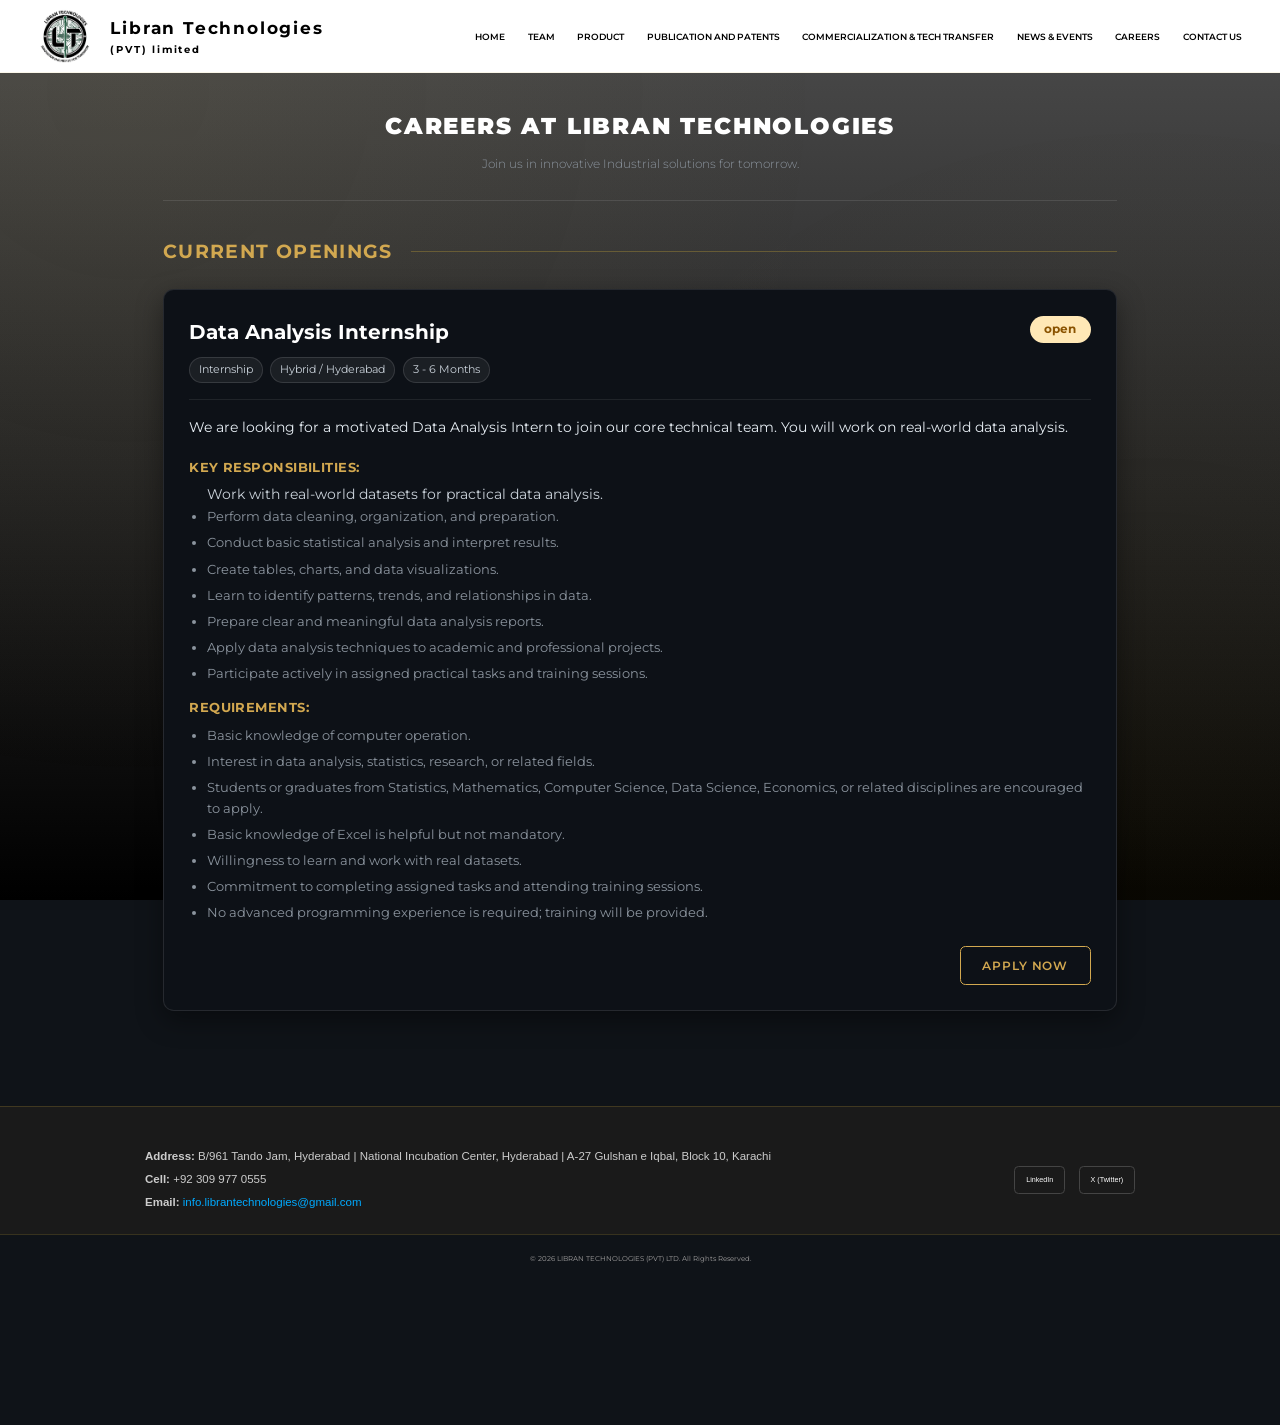
<file: careers.html>
<!DOCTYPE html>
<html lang="en">

<head>
    <meta charset="UTF-8">
    <meta name="viewport" content="width=device-width, initial-scale=1.0">
    <title>Careers - Libran Technologies</title>
    <!-- Google Fonts -->
    <link href="https://fonts.googleapis.com/css2?family=Montserrat:wght@300;400;600;700;900&display=swap"
        rel="stylesheet">
    <!-- Existing CSS Files -->
    <link rel="stylesheet" href="style.css">
    <link rel="stylesheet" href="footer.css">
    <link rel="stylesheet" href="navbar.css">
    <!-- Dedicated Careers CSS -->
    <link rel="stylesheet" href="careers.css">
    <link rel="icon" href="favicon/favicon.ico">
</head>

<body>

    <!-- NAVIGATION BAR -->
    <nav>
        <div class="logo">
            <img src="pics/Logo.png" width="60px" alt="Libran Technologies Logo">
            <span class="cam-name">Libran Technologies <div class="pvt">(PVT) limited</div></span>
        </div>

        <input type="checkbox" id="click">
        <label for="click" class="menu-btn">
            <span></span>
            <span></span>
            <span></span>
        </label>

        <ul class="nav-links">
            <li><a href="index.html">Home</a></li>
            <li><a href="team.html">Team</a></li>
            <li><a href="product.html">Product</a></li>
            <li><a href="patent.html">Publication and patents</a></li>
            <li><a href="commercialization.html">Commercialization & Tech Transfer</a></li>
            <li><a href="news.html">News & Events</a></li>
            <li><a href="careers.html" class="active">Careers</a></li>
            <li><a href="contact.html">Contact us</a></li>
        </ul>
    </nav>

    <!-- MAIN CAREERS SECTION -->
    <main class="careers-container">

        <!-- HERO SECTION -->
        <section class="careers-hero">
            <h1 class="hero-title">CAREERS AT LIBRAN TECHNOLOGIES</h1>
            <p class="hero-subtitle">Join us in innovative Industrial solutions for tomorrow.</p>
        </section>

        <!-- JOB OPENINGS LIST -->
        <section class="openings-section">
            <h2 class="section-title">CURRENT OPENINGS</h2>

            <!-- JOB CARD 1 -->
            <div class="job-card">
                <div class="job-header">
                    <div class="job-title-group">
                        <h3 class="job-role">Data Analysis Internship</h3>
                        <div class="job-tags">
                            <span class="tag tag-type">Internship</span>
                            <span class="tag tag-location">Hybrid / Hyderabad</span>
                            <span class="tag tag-duration">3 - 6 Months</span>
                        </div>
                    </div>
                    <span class="status-badge open">Open</span>
                </div>

                <div class="job-body">
                    <p class="job-description">
                        We are looking for a motivated Data Analysis Intern to join our core technical team. You
                        will work on real-world data analysis.
                    </p>

                    <div class="job-details">
                        <h4>Key Responsibilities:</h4>
                        <ul>
                            </li>Work with real-world datasets for practical data analysis.</li>
                            <li>Perform data cleaning, organization, and preparation.</li>
                            <li>Conduct basic statistical analysis and interpret results.</li>
                            <li>Create tables, charts, and data visualizations.</li>
                            <li>Learn to identify patterns, trends, and relationships in data.</li>
                            <li>Prepare clear and meaningful data analysis reports.</li>
                            <li>Apply data analysis techniques to academic and professional projects.</li>
                            <li>Participate actively in assigned practical tasks and training sessions.</li>
                        </ul>

                        <h4>Requirements:</h4>
                        <ul>
                            <li>Basic knowledge of computer operation.</li>
                            <li>Interest in data analysis, statistics, research, or related fields.</li>
                            <li>Students or graduates from Statistics, Mathematics, Computer Science, Data Science,
                                Economics, or related disciplines are encouraged to apply.</li>
                            <li>Basic knowledge of Excel is helpful but not mandatory.</li>
                            <li>Willingness to learn and work with real datasets.</li>
                            <li>Commitment to completing assigned tasks and attending training sessions.</li>
                            <li>No advanced programming experience is required; training will be provided.</li>
                        </ul>
                    </div>
                </div>

                <div class="job-footer">
                    <a href="https://docs.google.com/forms/d/e/1FAIpQLSc9vQYsT9wfdzB6zwmZWDgTaTsoHupl2urDYTnwTU30m1MZsA/viewform?usp=dialog"
                        target="_blank" class="apply-btn">Apply Now</a>
                </div>
            </div>
        </section>

    </main>

    <!-- FOOTER SECTION -->
    <footer class="site-footer">
        <div class="footer-container">

            <div class="footer-info">
                <p><strong>Address:</strong> B/961 Tando Jam, Hyderabad | National Incubation Center, Hyderabad | A-27
                    Gulshan e Iqbal, Block 10, Karachi</p>
                <p><strong>Cell:</strong> +92 309 977 0555</p>
                <p><strong>Email:</strong> <a
                        href="mailto:info.librantechnologies@gmail.com">info.librantechnologies@gmail.com</a></p>
            </div>

            <div class="footer-socials">
                <a href="https://www.linkedin.com/company/libran-technologies-pvt-ltd" target="_blank"
                    class="social-link">LinkedIn</a>
                <a href="#" class="social-link">X (Twitter)</a>

            </div>

        </div>
    </footer>

    <footer>
        <p>&copy; 2026 LIBRAN TECHNOLOGIES (PVT) LTD. All Rights Reserved.</p>
    </footer>

</body>

</html>
</file>
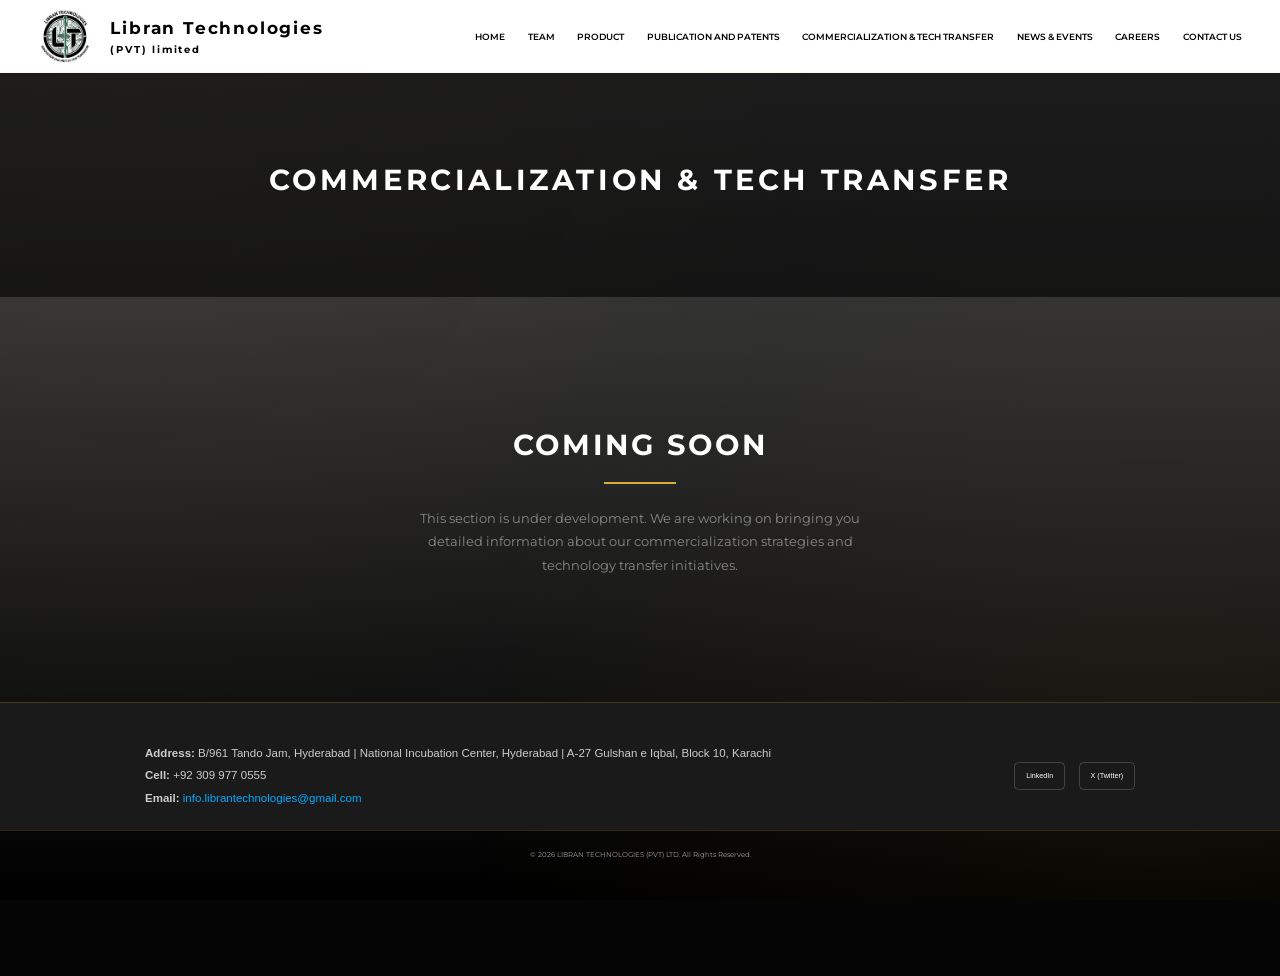
<file: commercialization.html>
<!DOCTYPE html>
<html lang="en">

<head>
    <meta charset="UTF-8">
    <meta name="viewport" content="width=device-width, initial-scale=1.0">
    <title>Commercialization & Tech Transfer — Libran Technologies</title>
    <link href="https://fonts.googleapis.com/css2?family=Montserrat:wght@300;600;900&display=swap" rel="stylesheet">
    <link rel="stylesheet" href="patent.css">
    <link rel="stylesheet" href="footer.css">
    <link rel="stylesheet" href="navbar.css">
    <link rel="icon" href="favicon/favicon.ico">
    <style>
        .coming-soon-container {
            display: flex;
            flex-direction: column;
            align-items: center;
            justify-content: center;
            min-height: 50vh;
            text-align: center;
            padding: 60px 20px;
        }
        .coming-soon-container h2 {
            font-size: 2rem;
            color: #ffffff;
            margin-bottom: 15px;
            letter-spacing: 3px;
            text-transform: uppercase;
        }
        .coming-soon-container .gold-line {
            width: 80px;
            height: 3px;
            background: #D4AF37;
            margin-bottom: 25px;
        }
        .coming-soon-container p {
            color: #888;
            font-size: 0.9rem;
            max-width: 500px;
            line-height: 1.8;
        }
    </style>
</head>

<body>
    <!-- nav bar responsive -->
    <nav>
        <div class="logo">
            <img src="pics/Logo.png" width="60px" alt="">
            <span class="cam-name">Libran Technologies <div class="pvt">(PVT) limited</div></span>
        </div>

        <input type="checkbox" id="click">
        <label for="click" class="menu-btn">
            <span></span>
            <span></span>
            <span></span>
        </label>

        <ul class="nav-links">
            <li><a href="index.html">Home</a></li>
            <li><a href="team.html">Team</a></li>
            <li><a href="product.html">Product</a></li>
            <li><a href="patent.html">Publication and patents</a></li>
            <li><a href="commercialization.html">Commercialization & Tech Transfer</a></li>
            <li><a href="news.html">News & Events</a></li>
            <li><a href="careers.html" class="active">Careers</a></li>
            <li><a href="contact.html">Contact us</a></li>
        </ul>
    </nav>

    <header class="hero-banner">
        <h1>Commercialization & Tech Transfer</h1>
    </header>

    <div class="coming-soon-container">
        <h2>Coming Soon</h2>
        <div class="gold-line"></div>
        <p>This section is under development. We are working on bringing you detailed information about our commercialization strategies and technology transfer initiatives.</p>
    </div>

    <footer class="site-footer">
        <div class="footer-container">
            <div class="footer-info">
                <p><strong>Address:</strong> B/961 Tando Jam, Hyderabad | National Incubation Center, Hyderabad | A-27 Gulshan e Iqbal, Block 10, Karachi</p>
                <p><strong>Cell:</strong> +92 309 977 0555</p>
                <p><strong>Email:</strong> <a href="">info.librantechnologies@gmail.com</a></p>
            </div>
            <div class="footer-socials">
                <a href="https://www.linkedin.com/company/libran-technologies-pvt-ltd" target="_blank" class="social-link">LinkedIn</a>
                <a href="#" class="social-link">X (Twitter)</a>

            </div>
        </div>
    </footer>
    <footer>
        <p>&copy; 2026 LIBRAN TECHNOLOGIES (PVT) LTD. All Rights Reserved.</p>
    </footer>

</body>
</html>
</file>
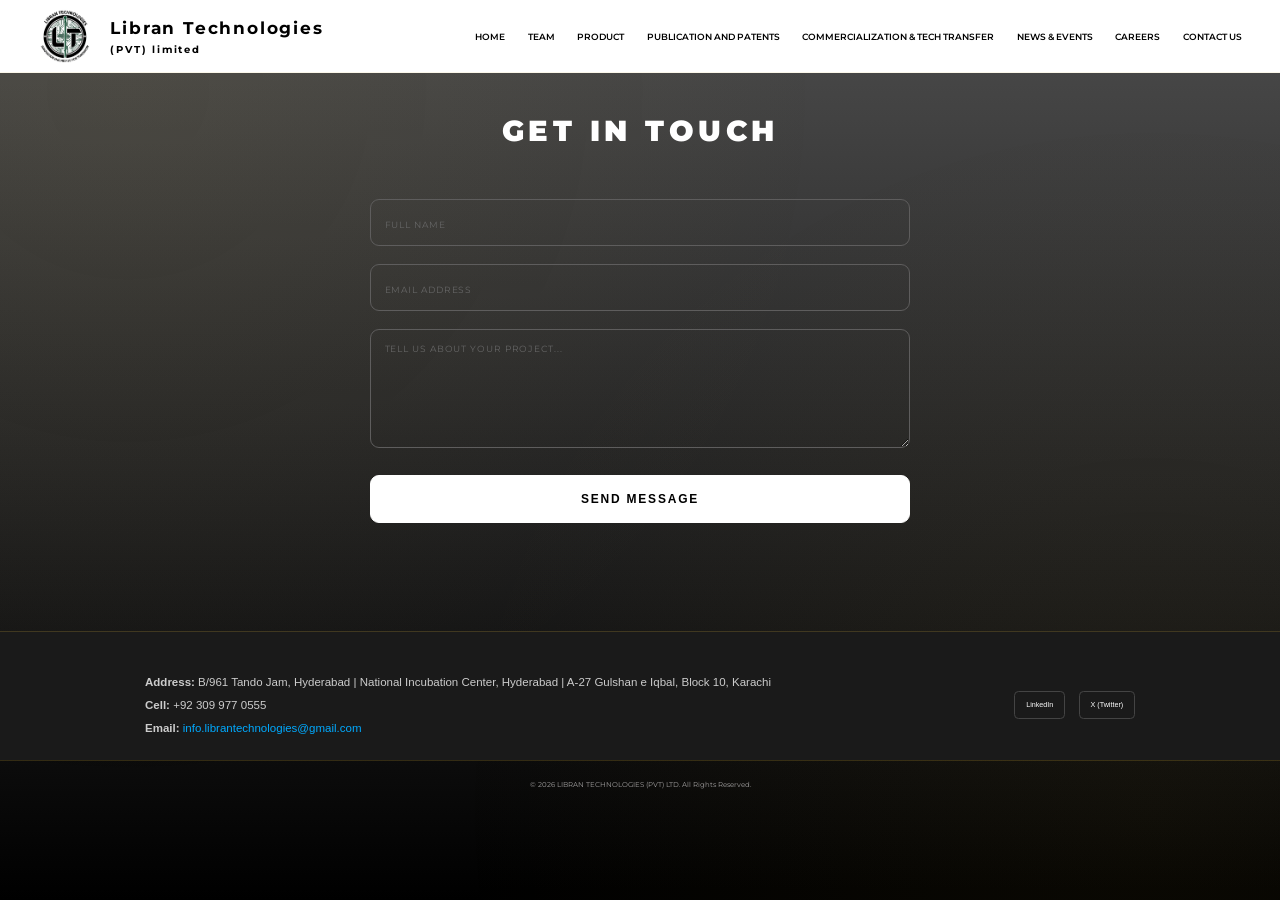
<file: contact.html>
<!DOCTYPE html>
<html lang="en">
<head>
    <meta charset="UTF-8">
    <meta name="viewport" content="width=device-width, initial-scale=1.0">
    <title>Contact Us</title>
    <link href="https://fonts.googleapis.com/css2?family=Montserrat:wght@300;600;900&display=swap" rel="stylesheet">
    <link rel="stylesheet" href="contact.css">
    <link rel="stylesheet" href="footer.css">
    <link rel="stylesheet" href="navbar.css">
    <link rel="icon" href="favicon/favicon.ico">

</head>
<body>
<!-- nav bar responsive -->

    <nav>
        <div class="logo">
            <img src="pics/Logo.png" width="60px" alt="">
            <span class="cam-name">Libran Technologies <div class="pvt">(PVT) limited</div></span>
        </div>

        <input type="checkbox" id="click">
        <label for="click" class="menu-btn">
            <span></span>
            <span></span>
            <span></span>
        </label>

        <ul class="nav-links">
            <li><a href="index.html">Home</a></li>
            <li><a href="team.html">Team</a></li>
            <li><a href="product.html">Product</a></li>
            <li><a href="patent.html">Publication and patents</a></li>
            <li><a href="commercialization.html">Commercialization & Tech Transfer</a></li>
            <li><a href="news.html">News & Events</a></li>
            <li><a href="careers.html" class="active">Careers</a></li>
            <li><a href="contact.html">Contact us</a></li>
        </ul>
    </nav>


    <section class="contact-section" style="display:none">
        <h1>Contact Us</h1>
        <p class="subtitle">Meet Our Team</p>

        <div class="team-container">

            <!-- Person 1 -->
            <div class="card">
                <h2>Mr. Abbas Aziz</h2>
                <p class="position">Founder & CEO</p>
                <p>Email: abbasazizrajput@gmail.com</p>
                <p>Cell: +92 309 9770555</p>
            </div>

            <!-- Person 2 -->
            <div class="card">
                <h2>Abdul Majid</h2>
                <p class="position">Founder & CEO</p>
                <p>Email: abdulmajid@gmail.com</p>
                <p>Cell: +92 317 0798530</p>
            </div>

            <!-- Add More People Like This -->
            <!--
            <div class="card">
                <h2>Name</h2>
                <p class="position">Position</p>
                <p>Email: example@email.com</p>
                <p>Cell: +92 XXX XXXXXXX</p>
            </div>
            -->

        </div>
    </section>

     <section id="contact" class="section">
        <h2 class="section-title">GET IN TOUCH</h2>
        <div class="contact-container">
            <form id="contactForm">
                <input type="text" placeholder="Full Name" required>
                <input type="email" placeholder="Email Address" required>
                <textarea rows="5" placeholder="Tell us about your project..." required></textarea>
                <button type="submit" class="cta-btn">SEND MESSAGE</button>
            </form>
        </div>
    </section>

    <footer class="site-footer">
        <div class="footer-container">

            <div class="footer-info">
                <p><strong>Address:</strong> B/961 Tando Jam, Hyderabad | National Incubation Center, Hyderabad | A-27 Gulshan e Iqbal, Block 10, Karachi</p>
                <p><strong>Cell:</strong> +92 309 977 0555</p>
                <p><strong>Email:</strong> <a href="">info.librantechnologies@gmail.com</a></p>
            </div>

            <div class="footer-socials">
                <a href="https://www.linkedin.com/company/libran-technologies-pvt-ltd" target="_blank" class="social-link">LinkedIn</a>
                <a href="#" class="social-link">X (Twitter)</a>
            </div>

        </div>
    </footer>
    <footer>
        <p>&copy; 2026 LIBRAN TECHNOLOGIES (PVT) LTD. All Rights Reserved.</p>
    </footer>

</body>
</html>
</file>
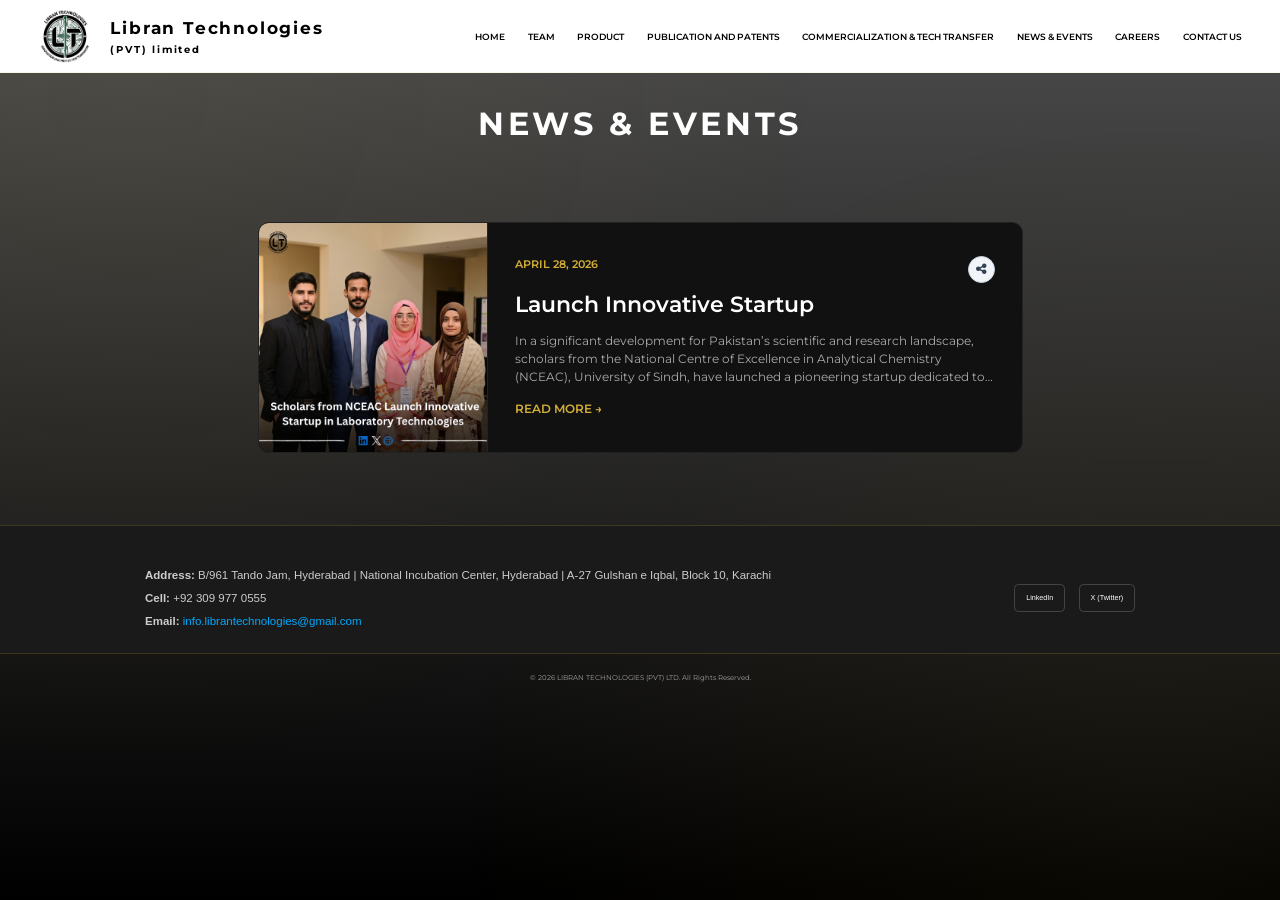
<file: news.html>
<!DOCTYPE html>
<html lang="en">

<head>
    <meta charset="UTF-8">
    <meta name="viewport" content="width=device-width, initial-scale=1.0">
    <title>News & Events</title>
    <link rel="stylesheet" href="news.css">
    <link rel="stylesheet" href="footer.css">
    <link rel="stylesheet" href="navbar.css">
    <link href="https://fonts.googleapis.com/css2?family=Montserrat:wght@300;600;900&display=swap" rel="stylesheet">
    <!-- Added FontAwesome for icons -->
    <link rel="stylesheet" href="https://cdnjs.cloudflare.com/ajax/libs/font-awesome/6.4.0/css/all.min.css">

    <style>
        /* Styles for the Share Button & Dropdown Menu */
        .poster-header-bar {
            display: flex;
            justify-content: space-between;
            align-items: center;
            margin-bottom: 8px;
            position: relative;
        }

        .share-btn-wrapper {
            position: relative;
            z-index: 10;
        }

        .share-btn {
            background: #f1f5f9;
            border: 1px solid #cbd5e1;
            border-radius: 50%;
            width: 30px;
            height: 30px;
            display: flex;
            align-items: center;
            justify-content: center;
            cursor: pointer;
            color: #334155;
            transition: all 0.2s ease;
        }

        .share-btn:hover {
            background: #e2e8f0;
            color: #0f172a;
            transform: scale(1.05);
        }

        .share-dropdown {
            display: none;
            position: absolute;
            right: 0;
            top: 40px;
            background: #ffffff;
            box-shadow: 0 10px 25px rgba(0,0,0,0.15);
            border-radius: 8px;
            padding: 8px 0;
            width: 170px;
            z-index: 100;
            border: 1px solid #e2e8f0;
        }

        .share-dropdown.show {
            display: block;
            animation: fadeIn 0.2s ease-in-out;
        }

        .share-dropdown a, .share-dropdown button {
            display: flex;
            align-items: center;
            gap: 10px;
            padding: 4px 14px;
            color: #334155;
            text-decoration: none;
            font-size: 13px;
            width: 100%;
            background: none;
            border: none;
            cursor: pointer;
            text-align: left;
            font-family: 'Montserrat', sans-serif;
        }

        .share-dropdown a:hover, .share-dropdown button:hover {
            background-color: #f8fafc;
            color: #0284c7;
        }

        .toast-notification {
            position: fixed;
            bottom: 20px;
            right: 20px;
            background: #0f172a;
            color: #fff;
            padding: 10px 18px;
            border-radius: 6px;
            font-size: 13px;
            box-shadow: 0 4px 12px rgba(0,0,0,0.2);
            display: none;
            z-index: 1000;
            font-family: 'Montserrat', sans-serif;
        }

        @keyframes fadeIn {
            from { opacity: 0; transform: translateY(-5px); }
            to { opacity: 1; transform: translateY(0); }
        }
    </style>
</head>

<body>

    <nav>
        <div class="logo">
            <img src="pics/Logo.png" width="60px" alt="">
            <span class="cam-name">Libran Technologies <div class="pvt">(PVT) limited</div></span>
        </div>

        <input type="checkbox" id="click">
        <label for="click" class="menu-btn">
            <span></span>
            <span></span>
            <span></span>
        </label>

        <ul class="nav-links">
            <li><a href="index.html">Home</a></li>
            <li><a href="team.html">Team</a></li>
            <li><a href="product.html">Product</a></li>
            <li><a href="patent.html">Publication and patents</a></li>
            <li><a href="commercialization.html">Commercialization & Tech Transfer</a></li>
            <li><a href="news.html">News & Events</a></li>
            <li><a href="careers.html" class="active">Careers</a></li>
            <li><a href="contact.html">Contact us</a></li>
        </ul>
    </nav>

    <header>
        <h1>News & Events</h1>
    </header>

    <div class="poster-grid">

        <div class="poster-item"
            onclick="openModal('NCEAC Scholars Launch Unique Startup Focused on Laboratory Innovation.', 'In a significant development for Pakistan’s scientific and research landscape, scholars from the National Centre of Excellence in Analytical Chemistry (NCEAC), University of Sindh, have launched a pioneering startup dedicated to laboratory innovation and technology development.\n  The startup is centered on transforming conventional research practices by introducing advanced, patent-driven solutions to challenges faced in laboratory environments. By combining expertise in materials science, analytical chemistry, and engineering, the team aims to develop practical technologies that enhance research efficiency and reliability.\n According to the founding members Abbas Aziz, Abdul Majid, and Kissa E Zehra, the initiative follows a structured innovation model that includes identifying laboratory problems, designing novel and patentable solutions, securing intellectual property rights, and transferring these technologies to industrial manufacturers for commercialization.\nExperts believe that such research-driven startups are essential for strengthening the link between academia and industry, ultimately contributing to economic growth and scientific advancement.\n The launch marks a promising step toward positioning young Pakistani researchers as key contributors to global technological innovation. ')">
            <div class="image-container">
                <img src="news/1.jpeg" alt="News Poster 2">
            </div>
            <div class="poster-info">
                <div class="poster-header-bar">
                    <span class="date">April 28, 2026</span>
                    
                    <!-- Share Button & Options -->
                    <div class="share-btn-wrapper" onclick="event.stopPropagation();">
                        <button class="share-btn" title="Share" onclick="handleShare(event, 'NCEAC Scholars Launch Unique Startup Focused on Laboratory Innovation.', 'In a significant development for Pakistan’s scientific and research landscape, scholars from the National Centre of Excellence in Analytical Chemistry (NCEAC)...')">
                            <i class="fa-solid fa-share-nodes"></i>
                        </button>
                        <div class="share-dropdown" id="shareDropdown">
                            <a href="#" class="share-wa" onclick="shareToPlatform(event, 'whatsapp')">
                                <i class="fa-brands fa-whatsapp" style="color:#25D366;"></i> WhatsApp
                            </a>
                            <a href="#" class="share-li" onclick="shareToPlatform(event, 'linkedin')">
                                <i class="fa-brands fa-linkedin" style="color:#0A66C2;"></i> LinkedIn
                            </a>
                            <a href="#" class="share-tw" onclick="shareToPlatform(event, 'twitter')">
                                <i class="fa-brands fa-x-twitter" style="color:#000;"></i> X (Twitter)
                            </a>
                            <a href="#" class="share-fb" onclick="shareToPlatform(event, 'facebook')">
                                <i class="fa-brands fa-facebook" style="color:#1877F2;"></i> Facebook
                            </a>
                            <button onclick="copyCurrentLink(event)">
                                <i class="fa-regular fa-copy"></i> Copy Link
                            </button>
                        </div>
                    </div>
                </div>

                <h3>Launch Innovative Startup</h3>
                <p class="news-excerpt">In a significant development for Pakistan’s scientific and research landscape, scholars from the National Centre of Excellence in Analytical Chemistry (NCEAC), University of Sindh, have launched a pioneering startup dedicated to laboratory innovation and technology development.</p>
                <span class="read-more">Read More &rarr;</span>
            </div>
        </div>

        <div id="newsModal" class="modal">
            <div class="modal-content">
                <span class="close-btn" onclick="closeModal()">&times;</span>
                <h2 id="modalTitle"></h2>
                <hr style="border: 0.5px solid var(--gold); margin: 15px 0;">
                <p id="modalDescription"></p>
            </div>
        </div>

        <!-- Notification Toast for Copy Link -->
        <div id="toast" class="toast-notification">Link copied to clipboard!</div>

        <!-- <div class="poster-item">
            <div class="image-container">
                <img src="news/2.jpeg" alt="News Poster 1">
            </div>
            <div class="poster-info">
                <span class="date">April 29, 2026</span>
                <h3>Files first IP -  Congratulations</h3>
            </div>
        </div> -->

    </div>

    <footer class="site-footer">
        <div class="footer-container">
            <div class="footer-info">
                <p><strong>Address:</strong> B/961 Tando Jam, Hyderabad | National Incubation Center, Hyderabad | A-27 Gulshan e Iqbal, Block 10, Karachi</p>
                <p><strong>Cell:</strong> +92 309 977 0555</p>
                <p><strong>Email:</strong> <a href="">info.librantechnologies@gmail.com</a></p>
            </div>
            <div class="footer-socials">
                <a href="https://www.linkedin.com/company/libran-technologies-pvt-ltd" target="_blank" class="social-link">LinkedIn</a>
                <a href="#" class="social-link">X (Twitter)</a>
            </div>
        </div>
    </footer>
    <footer>
        <p>&copy; 2026 LIBRAN TECHNOLOGIES (PVT) LTD. All Rights Reserved.</p>
    </footer>

   <script>
    function openModal(title, text) {
        document.getElementById('modalTitle').innerText = title;
        document.getElementById('modalDescription').innerText = text;
        document.getElementById('newsModal').style.display = 'block';
        document.body.style.overflow = 'hidden';
    }

    function closeModal() {
        document.getElementById('newsModal').style.display = 'none';
        document.body.style.overflow = 'auto';
    }

    window.onclick = function (event) {
        let modal = document.getElementById('newsModal');
        if (event.target == modal) {
            closeModal();
        }

        if (!event.target.closest('.share-btn-wrapper')) {
            const dropdown = document.getElementById('shareDropdown');
            if (dropdown) dropdown.classList.remove('show');
        }
    }

    let currentShareData = { title: '', text: '', url: window.location.href };

    function handleShare(event, title, text) {
        event.stopPropagation();
        
        // Clean text to prevent browser process crashes
        const cleanText = text.replace(/[\r\n]+/g, " ").trim();
        currentShareData = { title: title, text: cleanText, url: window.location.href };

        // Force desktop browsers to use dropdown to avoid Web Share IPC crashes
        const isMobile = /Android|webOS|iPhone|iPad|iPod|BlackBerry|IEMobile|Opera Mini/i.test(navigator.userAgent);

        if (isMobile && navigator.share) {
            navigator.share({
                title: title,
                text: cleanText,
                url: window.location.href
            }).catch(() => {});
        } else {
            const dropdown = document.getElementById('shareDropdown');
            if (dropdown) dropdown.classList.toggle('show');
        }
    }

    function shareToPlatform(event, platform) {
        event.preventDefault();
        event.stopPropagation();

        const url = encodeURIComponent(currentShareData.url);
        const title = encodeURIComponent(currentShareData.title);
        const text = encodeURIComponent(currentShareData.text);

        let shareUrl = '';

        switch (platform) {
            case 'whatsapp':
                shareUrl = `https://api.whatsapp.com/send?text=${title}%20${url}`;
                break;
            case 'linkedin':
                shareUrl = `https://www.linkedin.com/sharing/share-offsite/?url=${url}`;
                break;
            case 'twitter':
                shareUrl = `https://twitter.com/intent/tweet?text=${title}&url=${url}`;
                break;
            case 'facebook':
                shareUrl = `https://www.facebook.com/sharer/sharer.php?u=${url}`;
                break;
        }

        if (shareUrl) {
            window.open(shareUrl, '_blank', 'width=600,height=400');
        }

        const dropdown = document.getElementById('shareDropdown');
        if (dropdown) dropdown.classList.remove('show');
    }

    function copyCurrentLink(event) {
        event.stopPropagation();
        navigator.clipboard.writeText(window.location.href).then(() => {
            showToast("Link copied to clipboard!");
            const dropdown = document.getElementById('shareDropdown');
            if (dropdown) dropdown.classList.remove('show');
        });
    }

    function showToast(message) {
        const toast = document.getElementById('toast');
        if (toast) {
            toast.innerText = message;
            toast.style.display = 'block';
            setTimeout(() => {
                toast.style.display = 'none';
            }, 3000);
        }
    }
</script>

</body>

</html>
</file>
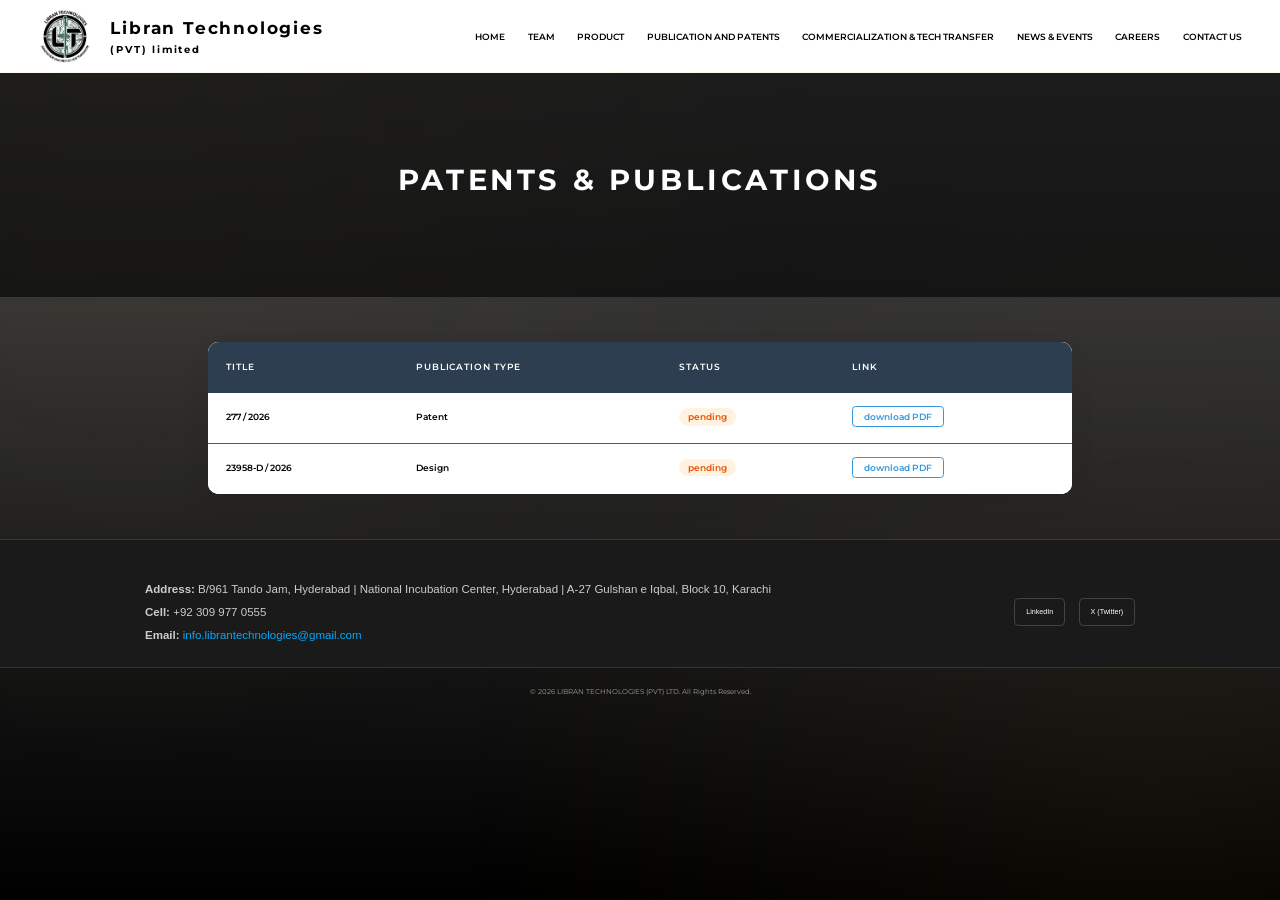
<file: patent.html>
<!DOCTYPE html>
<html lang="en">
<head>
    <meta charset="UTF-8">
    <meta name="viewport" content="width=device-width, initial-scale=1.0">
    <title>Patents & Publications</title>
    <link href="https://fonts.googleapis.com/css2?family=Montserrat:wght@300;600;900&display=swap" rel="stylesheet">

    <link rel="stylesheet" href="patent.css">
    <link rel="stylesheet" href="footer.css">
    <link rel="stylesheet" href="navbar.css">
    <link rel="icon" href="favicon/favicon.ico">

</head>
<body>
<!-- nav bar responsive -->

    <nav>
        <div class="logo">
            <img src="pics/Logo.png" width="60px" alt="">
            <span class="cam-name">Libran Technologies <div class="pvt">(PVT) limited</div></span>
        </div>

        <input type="checkbox" id="click">
        <label for="click" class="menu-btn">
            <span></span>
            <span></span>
            <span></span>
        </label>

        <ul class="nav-links">
            <li><a href="index.html">Home</a></li>
            <li><a href="team.html">Team</a></li>
            <li><a href="product.html">Product</a></li>
            <li><a href="patent.html">Publication and patents</a></li>
            <li><a href="commercialization.html">Commercialization & Tech Transfer</a></li>
            <li><a href="news.html">News & Events</a></li>
            <li><a href="careers.html" class="active">Careers</a></li>
            <li><a href="contact.html">Contact us</a></li>
        </ul>
    </nav>

    <header class="hero-banner">
        <h1>Patents & Publications</h1>
        
    </header>

    <main class="container">
        <div class="table-wrapper">
            <table>
                <thead>
                    <tr>
                        <th>Title</th>
                        <th>Publication Type</th>
                        <th>Status</th>
                        <th>Link</th>
                    </tr>
                </thead>
                <tbody> 
    
                    <tr>
                        <td data-label="Title">277 / 2026</td>
                        <td data-label="Type">Patent</td>
                        <td data-label="Status"><span class="status pending">pending</span></td>
                        <td data-label="Link"><a href="#" class="link-btn">download PDF</a></td>
                    </tr>

                    <tr>
                        <td data-label="Title">23958-D / 2026</td>
                        <td data-label="Type">Design</td>
                        <td data-label="Status"><span class="status pending">pending</span></td>
                        <td data-label="Link"><a href="#" class="link-btn">download PDF</a></td>
                    </tr>
                   
                </tbody>
            </table>
        </div>
    </main>

    <footer class="site-footer">
        <div class="footer-container">

            <div class="footer-info">
                <p><strong>Address:</strong> B/961 Tando Jam, Hyderabad | National Incubation Center, Hyderabad | A-27 Gulshan e Iqbal, Block 10, Karachi</p>
                <p><strong>Cell:</strong> +92 309 977 0555</p>
                <p><strong>Email:</strong> <a href="">info.librantechnologies@gmail.com</a></p>
            </div>

            <div class="footer-socials">
                <a href="https://www.linkedin.com/company/libran-technologies-pvt-ltd" target="_blank" class="social-link">LinkedIn</a>
                <a href="#" class="social-link">X (Twitter)</a>
            </div>

        </div>
    </footer>
    <footer>
        <p>&copy; 2026 LIBRAN TECHNOLOGIES (PVT) LTD. All Rights Reserved.</p>
    </footer>
    


</body>
</html>
</file>
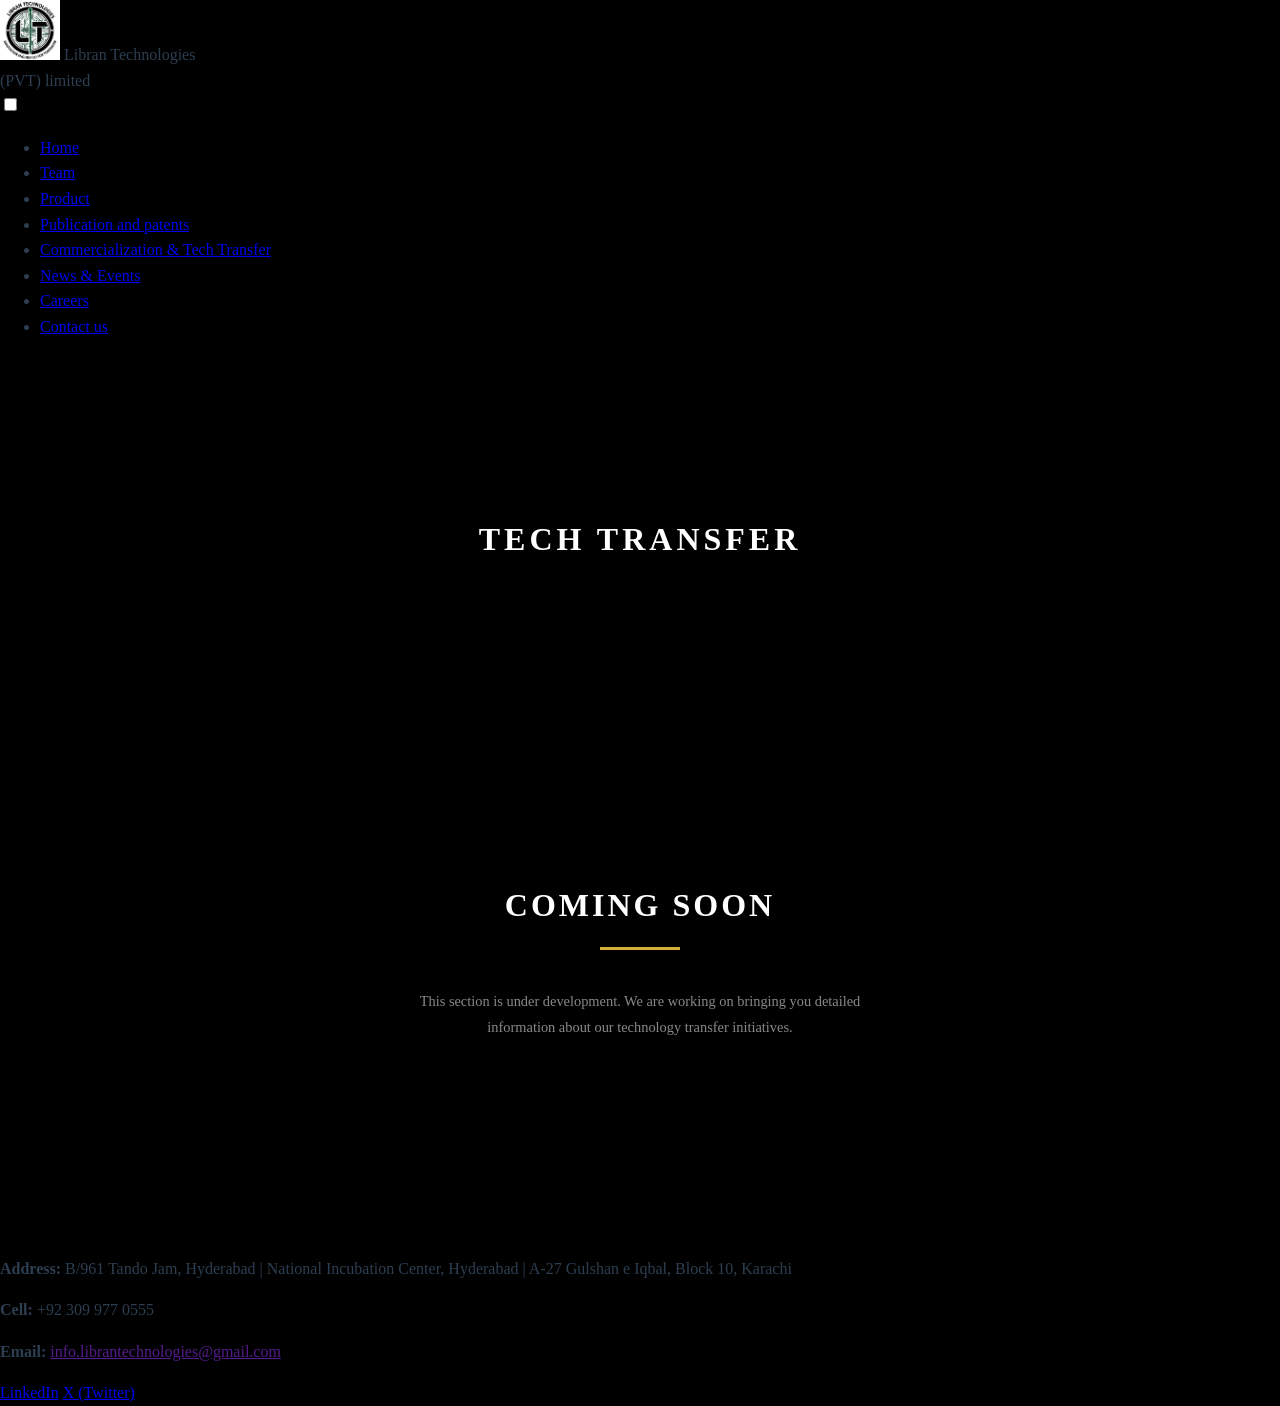
<file: techtransfer.html>
<!DOCTYPE html>
<html lang="en">

<head>
    <meta charset="UTF-8">
    <meta name="viewport" content="width=device-width, initial-scale=1.0">
    <title>Tech Transfer — Libran Technologies</title>
    <link href="https://fonts.googleapis.com/css2?family=Montserrat:wght@300;600;900&display=swap" rel="stylesheet">
    <link rel="stylesheet" href="patent.css">
    <link rel="icon" href="favicon/favicon.ico">
    <style>
        .coming-soon-container {
            display: flex;
            flex-direction: column;
            align-items: center;
            justify-content: center;
            min-height: 50vh;
            text-align: center;
            padding: 60px 20px;
        }
        .coming-soon-container h2 {
            font-size: 2rem;
            color: #ffffff;
            margin-bottom: 15px;
            letter-spacing: 3px;
            text-transform: uppercase;
        }
        .coming-soon-container .gold-line {
            width: 80px;
            height: 3px;
            background: #D4AF37;
            margin-bottom: 25px;
        }
        .coming-soon-container p {
            color: #888;
            font-size: 0.9rem;
            max-width: 500px;
            line-height: 1.8;
        }
    </style>
</head>

<body>
    <!-- nav bar responsive -->
    <nav>
        <div class="logo">
            <img src="pics/Logo.png" width="60px" alt="">
            <span class="cam-name">Libran Technologies <div class="pvt">(PVT) limited</div></span>
        </div>

        <input type="checkbox" id="click">
        <label for="click" class="menu-btn">
            <span></span>
            <span></span>
            <span></span>
        </label>

        <ul class="nav-links">
            <li><a href="index.html">Home</a></li>
            <li><a href="team.html">Team</a></li>
            <li><a href="product.html">Product</a></li>
            <li><a href="patent.html">Publication and patents</a></li>
            <li><a href="commercialization.html">Commercialization & Tech Transfer</a></li>
            <li><a href="news.html">News & Events</a></li>
            <li><a href="careers.html" class="active">Careers</a></li>
            <li><a href="contact.html">Contact us</a></li>
        </ul>
    </nav>

    <header class="hero-banner">
        <h1>Tech Transfer</h1>
    </header>

    <div class="coming-soon-container">
        <h2>Coming Soon</h2>
        <div class="gold-line"></div>
        <p>This section is under development. We are working on bringing you detailed information about our technology transfer initiatives.</p>
    </div>

    <footer class="site-footer">
        <div class="footer-container">
            <div class="footer-info">
                <p><strong>Address:</strong> B/961 Tando Jam, Hyderabad | National Incubation Center, Hyderabad | A-27 Gulshan e Iqbal, Block 10, Karachi</p>
                <p><strong>Cell:</strong> +92 309 977 0555</p>
                <p><strong>Email:</strong> <a href="">info.librantechnologies@gmail.com</a></p>
            </div>
            <div class="footer-socials">
                <a href="https://www.linkedin.com/company/libran-technologies-pvt-ltd" target="_blank" class="social-link">LinkedIn</a>
                <a href="#" class="social-link">X (Twitter)</a>

            </div>
        </div>
    </footer>

</body>
</html>
</file>
<file: style.css>
/* slider start here */



:root {
    --side-peek: 0;
    /* Changed to 0 to keep width 100% easily */
    --slide-gap: 20px;
    --slider-height: 50vh;
    /* This makes it 50% of the screen height */
}

.slider-section {
    padding: 0px 2%;
    width: 100%;
    margin: 80px auto 0;
    position: relative;
    /* Ensures it stays in flow */
    display: block;
    clear: both;
}

.slider-wrapper {
    position: relative;
    width: 100%;
    overflow: hidden;
    /* Keeps everything tidy */
}

/* The Scrollable Track */
.slider-container {
    display: flex;
    gap: var(--slide-gap);
    overflow-x: auto;
    scroll-snap-type: x mandatory;
    scroll-behavior: smooth;
    scrollbar-width: none;
    -ms-overflow-style: none;
}

.slider-container::-webkit-scrollbar {
    display: none;
}

/* Individual Slides */
.slide {
    flex: 0 0 100%;
    width: 100%;
    height: var(--slider-height);
    /* Applied the 50% height here */
    scroll-snap-align: center;
    border-radius: 24px;
    overflow: hidden;
    box-shadow: 0 10px 30px rgba(0, 0, 0, 0.3);
    transition: transform 0.4s ease;
}

.slide img {
    width: 100%;
    height: 100%;
    object-fit: cover;
    /* Keeps image aspect ratio without stretching */
    display: block;
}

/* Responsive Breakpoints */
@media (max-width: 1024px) {
    :root {
        --slider-height: 30vh;
        /* Smaller height for tablets */
    }
}

@media (max-width: 768px) {
    :root {
        --slider-height: 20vh;
        /* Smaller height for mobile phones */
    }

    .slide {
        border-radius: 12px;
        /* Slightly smaller corners on mobile */
    }
}

/* hero section css */


/* --- HERO SECTION --- */
.hero {
    min-height: 40vh;
    /* Increased to allow room for content */
    display: flex;
    margin-top: 80px;
    flex-direction: column;
    justify-content: center;
    align-items: center;
    text-align: center;
    position: relative;
    overflow: hidden;
}

.hero-content {
    max-width: 1200px;
    z-index: 2;
    margin-bottom: 50px;
}

.hero h1 {
    /* clamp(min, preferred, max) handles responsiveness automatically */
    font-size: clamp(2.2rem, 10vw, 3rem);
    font-weight: 900;
    line-height: 1.1;
    margin-bottom: 20px;
    color: white;
}

.hero h1 span {
    color: transparent;
    -webkit-text-stroke: 1px var(--gold, #d4af37);
    display: inline-block;
}

.cta-btn {
    padding: 18px 35px;
    border: 1px solid var(--gold, #d4af37);
    background: transparent;
    color: var(--gold, #d4af37);
    font-weight: 700;
    letter-spacing: 1px;
    transition: all 0.3s ease;
    text-decoration: none;
    display: inline-block;
    font-size: 0.6rem;
}

.cta-btn:hover {
    background: var(--gold, #d4af37);
    color: black;
    box-shadow: 0 0 30px rgba(212, 175, 55, 0.4);
    transform: translateY(-3px);
}

/* --- INTRO SECTION --- */
.intro {
    width: 100%;
    max-width: 1000px;
    margin: 0 auto;
    z-index: 2;
}

.intro p {
    font-size: clamp(0.5rem, 2vw, 1rem);
    padding: 10px 30px;
    line-height: 1.5;
    color: rgba(255, 255, 255, 0.8);
    text-align: justify;
    /* Changed from justify for better readability on web */
}

/* --- RESPONSIVE FIXES --- */
@media (max-width: 768px) {
    .hero {
        min-height: 40vh;
        /* Full screen on mobile */
    }

    .hero h1 {
        font-size: 1.2rem;
    }

    .hero h1 span {
        -webkit-text-stroke: 0.5px var(--gold, #d4af37);
        /* Thinner stroke for mobile */
        color: var(--gold, #d4af37);
        /* Add slight color so it's readable */
    }

    .cta-btn {
        width: auto;
        padding: 8px 12px;
        font-size: 0.4rem;
    }

}

/* mission and vision  */

.mv-section {
    padding: 50px 5%;
    width: 100%;
    display: flex;
    justify-content: center;
}

.mv-container {
    display: flex;
    flex-direction: row;
    align-items: stretch;
    justify-content: center;
    max-width: 1100px;
    width: 100%;
    background: rgba(255, 255, 255, 0.01);
    /* Subtle glass effect */
    backdrop-filter: blur(5px);
    border: 1px solid rgba(212, 175, 55, 0.1);
    border-radius: 20px;
    overflow: hidden;
}

/* Individual boxes */
.mv-item {
    flex: 1;
    padding: 50px 40px;
    text-align: center;
    display: flex;
    flex-direction: column;
    align-items: center;
}

/* Vertical Divider for Desktop */
.mission {
    border-right: 1px solid rgba(212, 175, 55, 0.2);
}

/* Typography & Accents */
.mv-item h2 {
    text-transform: uppercase;
    letter-spacing: 4px;
    margin-bottom: 10px;
    color: #ffffff;
    font-size: 1.4rem;
}

/* Small gold line under headings */
.line-accent {
    width: 50px;
    height: 2px;
    background: var(--gold, #d4af37);
    margin-bottom: 25px;
}

.mv-item p {
    line-height: 1.6;
    color: #cdcdcd;
    font-size: 0.8rem;
    max-width: 450px;
    /* Prevents lines from being too long to read */
}

/* --- RESPONSIVE DESIGN --- */

@media (max-width: 992px) {
    .mv-item {
        padding: 40px 20px;
    }
}

@media (max-width: 768px) {
    .mv-container {
        flex-direction: column;
        background: transparent;
        /* Remove container background on mobile for airier feel */
        border: none;
    }

    .mv-item {
        padding: 40px 10px;
        background: rgba(255, 255, 255, 0.03);
        margin-bottom: 20px;
        border-radius: 20px;
        border: 1px solid rgba(212, 175, 55, 0.1);
    }

    .mission {
        border-right: none;
        /* Remove vertical line */
    }

    .mv-item h2 {
        font-size: 1rem;
    }
}


/* innovation cycle css */


/* --- SHARED SECTION STYLES --- */
.section {
    padding: 40px 10%;
    max-width: 1400px;
    margin: 0 auto;
}

.section-title {
    font-size: 1.6rem;
    margin-bottom: 50px;
    display: flex;
    align-items: center;
    gap: 20px;
    color: white;
    letter-spacing: 2px;
}

.section-title::after {
    content: "";
    height: 1px;
    flex-grow: 1;
    background: rgba(212, 175, 55, 0.3);
}

/* --- ABOUT / INNOVATION CYCLE --- */
.about-content {
    display: grid;
    grid-template-columns: 1.2fr 0.8fr;
    /* Text gets slightly more space */
    gap: 60px;
    align-items: center;
}

.about-text .step {
    margin-bottom: 25px;
}

.about-text b {
    display: block;
    color: var(--gold, #d4af37);
    font-size: 1rem;
    margin-bottom: 5px;
    text-transform: uppercase;
}

.about-text p {
    line-height: 1.6;
    color: #e1e1e1;
    font-size: 0.8rem;
    margin-bottom: 10px;
}

.about-image {
    display: flex;
    justify-content: center;
    align-items: center;
}

.about-image img {
    width: 100%;
    max-width: 500px;
    height: auto;
    filter: drop-shadow(0 0 20px rgba(212, 175, 55, 0.1));
    transition: transform 0.3s ease;
}

.about-image img:hover {
    transform: scale(1.02);
}

/* --- RESPONSIVE DESIGN --- */

@media (max-width: 1024px) {
    .about-content {
        grid-template-columns: 1fr;
        /* Stack vertically on tablets */
        gap: 40px;
    }

    .about-image {
        order: -1;
        /* Move image above text on mobile for better flow */
    }

    .about-image img {
        max-width: 400px;
        /* Smaller image on mobile */
    }
}

@media (max-width: 768px) {
    .section {
        padding: 20px 5%;
    }

    .section-title {
        font-size: 1rem;
    }
}


/* our partner */
.partners-section {
    /* display: none; */
    padding: 60px 20px;
    background-color: #191919;
    text-align: center;
}

.partners-grid {
    display: flex;
    justify-content: center;
}

.partners-title {
    font-size: 1.5rem;
    color: #e6e6e6;
    margin-bottom: 40px;
    text-transform: uppercase;
    letter-spacing: 1px;
}

.partners-grid {
    margin: auto;
    max-width: 1100px;
    margin: 0 auto;
    display: grid;
    /* This creates 5 columns by default */
    grid-template-columns: repeat(2, 1fr);
    gap: 30px;
    align-items: center;
}

.partner-logo img {
    max-width: 100%;
    height: auto;
    opacity: 0.6;
    transition: all 0.3s ease;
}

.partner-logo img:hover {
    filter: grayscale(0%);
    /* Restores color on hover */
    opacity: 1;
    transform: scale(1.05);
}

/* Responsiveness */

/* Tablets: 3 columns */
@media (max-width: 992px) {
    .partners-grid {
        grid-template-columns: repeat(3, 1fr);
    }
}

/* Mobile: 2 columns */
@media (max-width: 600px) {
    .partners-grid {
        grid-template-columns: repeat(1, 1fr);
        gap: 20px;
    }

    .partners-title {
        font-size: 1.2rem;
    }
}
</file>
<file: footer.css>
/* foorter  */

/* Footer Base Styles */
.site-footer {
    background-color: #1a1a1a;
    color: #ffffff;
    padding: 40px 20px 20px;
    font-family: sans-serif;
}

.footer-container {
    max-width: 1100px;
    margin: 0 auto;
    display: flex;
    justify-content: space-between;
    /* Spaced out on desktop */
    align-items: center;
    flex-wrap: wrap;
    /* Allows wrapping on small screens */
    gap: 20px;
}

/* Info and Links */
.footer-info p {
    text-align: justify;
    margin: 5px 0;
    font-size: 0.8rem;
    color: #ccc;
}

.footer-info a {
    color: #00aaff;
    text-decoration: none;
}

.footer-socials {
    display: flex;
    gap: 15px;
}

.social-link {
    color: #fff;
    text-decoration: none;
    padding: 8px 12px;
    border: 1px solid #444;
    border-radius: 5px;
    transition: background 0.3s, border-color 0.3s;
}

.social-link:hover {
    background: #333;
    border-color: #00aaff;
}

/* Copyright Bar */
.footer-bottom {
    text-align: center;
    margin-top: 30px;
    padding-top: 20px;
    border-top: 1px solid #333;
    font-size: 0.8rem;
    color: #777;
}


/* Responsiveness: Stack elements on screens smaller than 600px */
@media (max-width: 600px) {
    .footer-container {
        flex-direction: column;
        text-align: center;
    }

    .footer-socials {
        justify-content: center;
    }
}

footer {
    padding: 20px 10%;
    text-align: center;
    width: 100%;
    border-top: 1px solid rgba(212, 175, 55, 0.2);
    color: #a2a0a0;
    font-size: 0.5rem;
}
</file>
<file: navbar.css>
:root {
    --gold: #D4AF37;
    --black: #050505;
    --dark-grey: #111111;
    --glass: rgba(255, 255, 255, 0.03);
    --transition: all 0.4s cubic-bezier(0.16, 1, 0.3, 1);
}

html {
    zoom: 0.9;
    /* Scales down the entire layout */
}

* {
    margin: 0;
    padding: 0;
    box-sizing: border-box;
    scroll-behavior: smooth;
}

body {
    background-color: var(--black);
    /* --- MODERN NEON BACKGROUND --- */
    /* Using a high-quality abstract dark mesh/tech background */
    background-image:
        linear-gradient(to bottom, rgb(76, 76, 76), rgb(0, 0, 0));
    background-size: cover;
    background-position: center;
    background-attachment: fixed;
    color: white;
    font-family: 'Montserrat', sans-serif;
    line-height: 1.6;

}

/* --- ADDING A DYNAMIC GLOW LAYER --- */
body::before {
    content: "";
    position: fixed;
    top: 0;
    left: 0;
    width: 100%;
    height: 100%;
    /* This creates the "Neon" corner glows */
    background:
        radial-gradient(circle at 10% 10%, rgba(212, 175, 55, 0.05) 0%, transparent 50%),
        radial-gradient(circle at 90% 90%, rgba(212, 175, 55, 0.05) 0%, transparent 50%);
    pointer-events: none;
    z-index: -1;
}

/* --- NAVBAR --- */

nav {
    position: fixed;
    top: 0;
    width: 100%;
    padding: 10px 3%;
    display: flex;
    justify-content: space-between;
    align-items: center;
    z-index: 1000;
    background: rgb(255, 255, 255);
    backdrop-filter: blur(10px);
    border-bottom: 1px solid rgba(212, 175, 55, 0.1);
}

.logo {
    font-size: 1.2rem;
    font-weight: 700;
    letter-spacing: 2px;
    color: var(--gold);
    display: flex;
    justify-content: center;
    align-items: center;
}

.cam-name {
    margin-left: 20px;
    color: black;
}

.pvt {
    font-size: 0.7rem;
}

.nav-links {
    display: flex;
    list-style: none;
    gap: 25px;
}

.nav-links a {
    text-decoration: none;
    color: rgb(0, 0, 0);
    font-size: 0.6rem;
    font-weight: 600;
    text-transform: uppercase;
    /* letter-spacing: 1px; */
    transition: var(--transition);
}

.nav-links a:hover {
    color: var(--gold);
    text-shadow: 0 0 10px var(--gold);
}

/* --- EXISTING STYLES REMAIN SAME UNTIL HERE --- */

/* Hide the checkbox */
#click {
    display: none;
}

/* Styles for the Hamburger Icon */
.menu-btn {
    display: none;
    /* Hidden on desktop */
    flex-direction: column;
    gap: 5px;
    cursor: pointer;
}

.menu-btn span {
    display: block;
    height: 3px;
    width: 25px;
    background: black;
    border-radius: 3px;
    transition: all 0.3s ease;
}

@media (max-width: 600px) {
    .logo {
        font-size: 1.3rem;
    }

    .pvt {
        font-size: 0.6rem;
    }
}

@media (max-width: 600px) {
    .logo {
        font-size: 1.3rem;
    }

    .pvt {
        font-size: 0.6rem;
    }
}

/* --- MEDIA QUERY FOR MOBILE (Responsive) --- */
@media (max-width: 1024px) {
    nav {
        padding: 15px 5%;
    }

    .menu-btn {
        display: flex;
        /* Show hamburger on mobile */
    }

    .nav-links {
        position: fixed;
        top: 80px;
        /* Adjust based on nav height */
        left: -100%;
        /* Hide off-screen by default */
        background: white;
        height: calc(120vh - 90px);
        width: 100%;
        flex-direction: column;
        align-items: center;
        justify-content: flex-start;
        padding-top: 50px;
        transition: all 0.4s ease;
        box-shadow: 0 10px 15px rgba(0, 0, 0, 0.1);
    }

    /* SHOW MENU WHEN CHECKBOX IS CHECKED */
    #click:checked~.nav-links {
        left: 0;
    }

    /* Transform hamburger to 'X' when clicked */
    #click:checked~.menu-btn span:nth-child(1) {
        transform: rotate(45deg) translate(5px, 5px);
    }

    #click:checked~.menu-btn span:nth-child(2) {
        opacity: 0;
    }

    #click:checked~.menu-btn span:nth-child(3) {
        transform: rotate(-45deg) translate(7px, -6px);
    }

    .nav-links li {
        width: 100%;
        text-align: center;
    }

    .nav-links a {
        display: block;
        padding: 10px;
        font-size: 0.9rem;
    }
}
</file>
<file: careers.css>
body {
background-color: #0f1318;
color: #e6edf3;
font-family: 'Montserrat', sans-serif;
margin: 0;
padding: 0;
}

/* STREAMING_CHUNK:Styling main layout container and hero header... */
.careers-container {
max-width: 1100px;
margin: 0 auto;
padding: 40px 20px 80px 20px;
}

/* HERO SECTION */
.careers-hero {
text-align: center;
padding: 50px 20px 30px 20px;
border-bottom: 1px solid rgba(255, 255, 255, 0.1);
margin-bottom: 40px;
}

.hero-title {
font-size: 1.6rem;
font-weight: 900;
letter-spacing: 2px;
color: #ffffff;
margin-bottom: 12px;
text-transform: uppercase;
margin-top: 30px;
}

.hero-subtitle {
font-size: 0.8rem;
color: #8b949e;
font-weight: 300;
max-width: 600px;
margin: 0 auto;
line-height: 1.5;
}

/* OPENINGS SECTION */

.section-title {
font-size: 1.3rem;
font-weight: 700;
letter-spacing: 1.5px;
color: #d2a850; /* Golden theme accent */
margin-bottom: 25px;
text-transform: uppercase;
}

/* STREAMING_CHUNK:Styling job opening cards and status badges... */
/* JOB CARD - Matching Publications Card Container */
.job-card {
background: #0d1117; /* Navy blue tint matching site screenshot */
border: 1px solid rgba(255, 255, 255, 0.1);
border-radius: 12px;
padding: 28px;
margin-bottom: 25px;
box-shadow: 0 10px 30px rgba(0, 0, 0, 0.4);
transition: transform 0.2s ease, border-color 0.2s ease;
}

.job-card:hover {
transform: translateY(-3px);
border-color: rgba(210, 168, 80, 0.4);
}

.job-header {
display: flex;
justify-content: space-between;
align-items: flex-start;
border-bottom: 1px solid rgba(255, 255, 255, 0.08);
padding-bottom: 18px;
margin-bottom: 18px;
flex-wrap: wrap;
gap: 12px;
}

.job-role {
font-size: 1.4rem;
font-weight: 700;
color: #ffffff;
margin: 0 0 10px 0;
}

.job-tags {
display: flex;
flex-wrap: wrap;
gap: 8px;
}

.tag {
font-size: .75rem;
padding: 4px 10px;
border-radius: 20px;
background: rgba(255, 255, 255, 0.06);
color: #c9d1d9;
border: 1px solid rgba(255, 255, 255, 0.12);
}

/* STATUS BADGE - Matching the "pending" amber badge style */
.status-badge.open {
background: #ffe8b6;
color: #8a5300;
font-size: 0.8rem;
font-weight: 700;
padding: 5px 16px;
border-radius: 20px;
text-transform: lowercase;
}

/* STREAMING_CHUNK:Styling card content body and button elements... */
.job-body {
color: #c9d1d9;
font-size: 0.95rem;
line-height: 1.6;
}

.job-description {
margin-bottom: 20px;
color: #e6edf3;
}

.job-details h4 {
font-size: 0.9rem;
color: #d2a850;
margin: 15px 0 8px 0;
text-transform: uppercase;
letter-spacing: 0.5px;
}

.job-details ul {
margin: 0 0 15px 0;
padding-left: 20px;
}

.job-details li {
margin-bottom: 6px;
font-size: 0.9rem;
color: #8b949e;
}

.job-footer {
margin-top: 25px;
display: flex;
justify-content: flex-end;
}

/* APPLY BUTTON - Matching the download PDF outline button style */
.apply-btn {
background: transparent;
border: 1px solid #d2a850;
color: #d2a850;
padding: 10px 24px;
border-radius: 6px;
font-size: 0.85rem;
font-weight: 600;
cursor: pointer;
text-transform: uppercase;
letter-spacing: 1px;
transition: all 0.2s ease;
text-decoration: none;
}

.apply-btn:hover {
background: #d2a850;
color: #0d1117;
box-shadow: 0 0 12px rgba(88, 166, 255, 0.3);
}

/* STREAMING_CHUNK:Adding responsive design breakpoints for mobile views... /
/ RESPONSIVE DESIGN */
@media (max-width: 768px) {
.careers-hero {
padding: 30px 10px 20px 10px;
}

.hero-title {
    font-size: 1.6rem;
}

.job-card {
    padding: 20px;
}

.job-header {
    flex-direction: column;
    align-items: flex-start;
}

.job-footer {
    justify-content: stretch;
}

.apply-btn {
    width: 100%;
    text-align: center;
}


}
</file>
<file: patent.css>
:root {
    --primary-dark: #2c3e50;
    --accent-blue: #3498db;
    --bg-light: #000000;
    --border-color: #585858;
}

body {
    margin: 0;
    /* font-family: 'Segoe UI', Roboto, Helvetica, Arial, sans-serif; */
    background-color: var(--bg-light);
    color: var(--primary-dark);
    line-height: 1.6;
}

/* --- 1. TOP BANNER --- */
.hero-banner {
    margin-top: 80px;
    width: 100%;
    height: 250px;
    background: linear-gradient(rgba(0, 0, 0, 0.6), rgba(0, 0, 0, 0.6)),
        url('https://images.unsplash.com/photo-1732148117543-5f2f2f7dc2c9?q=80&w=1170&auto=format&fit=crop&ixlib=rb-4.1.0&ixid=M3wxMjA3fDB8MHxwaG90by1wYWdlfHx8fGVufDB8fHx8fA%3D%3D');
    background-size: cover;
    background-position: center;
    display: flex;
    justify-content: center;
    align-items: center;
    text-align: center;
}

.hero-banner h1 {
    color: white;
    font-size: 2rem;
    text-transform: uppercase;
    letter-spacing: 4px;
    margin: 0;
    /* border-bottom: 4px solid var(--accent-blue); */
    padding-bottom: 10px;
}

/* --- 2. TABLE SECTION --- */
.container {
    max-width: 1000px;
    margin: 50px auto;
    padding: 0 20px;
}

.table-wrapper {
    background: white;
    border-radius: 12px;
    overflow: hidden;
    box-shadow: 0 10px 30px rgba(0, 0, 0, 0.05);
}

table {
    width: 100%;
    border-collapse: collapse;
    background: white;
}

/* Header Styling */
thead {
    background-color: var(--primary-dark);
    color: white;
}

th {
    text-align: left;
    padding: 20px;
    font-weight: 600;
    text-transform: uppercase;
    font-size: 0.65rem;
    letter-spacing: 1px;
}

/* Cell Styling */
td {
    font-size: 0.6rem;
    font-weight: 600;
    color:black;
    padding: 20px;
    border-bottom: 1px solid var(--border-color);
    vertical-align: middle;
}

tr:last-child td {
    border-bottom: none;
}


/* Links */
.link-btn {
    color: var(--accent-blue);
    text-decoration: none;
    font-weight: 600;
    border: 1px solid var(--accent-blue);
    padding: 5px 12px;
    border-radius: 4px;
    transition: all 0.3s;
}

.link-btn:hover {
    background: var(--accent-blue);
    color: white;
}

/* Status Badge Colors */
.status {
    padding: 4px 10px;
    border-radius: 20px;
    font-size: 0.6rem;
    font-weight: 600;
}

.published {
    background: #e1f5fe;
    color: #01579b;
}

.pending {
    background: #fff3e0;
    color: #e65100;
}

/* --- 3. RESPONSIVE TABLE (Card View) --- */
@media screen and (max-width: 768px) {
    .hero-banner h1 {
        font-size: 2rem;
    }

    /* Hide the table header on mobile */
    thead {
        display: none;
    }

    table,
    tbody,
    tr,
    td {
        display: block;
        width: 100%;
    }

    tr {
        margin-bottom: 20px;
        border: 1px solid var(--border-color);
        border-radius: 8px;
    }

    td {
        text-align: right;
        padding-left: 50%;
        position: relative;
        border-bottom: 1px solid #eee;
    }

    /* Add labels before the data on mobile */
    td::before {
        content: attr(data-label);
        position: absolute;
        left: 20px;
        width: 45%;
        font-weight: bold;
        text-align: left;
        text-transform: uppercase;
        font-size: 0.75rem;
        color: var(--text-gray);
    }

    td:last-child {
        border-bottom: none;
    }
}
</file>
<file: contact.css>
/* Section */
.contact-section {
    margin-top: 100px;
    padding: 50px 20px;
    text-align: center;
}

.contact-section h1 {
    font-size: 2rempx;
    margin-bottom: 10px;
}

.subtitle {
    color: #aaa;
    margin-bottom: 40px;
}

/* Container */
.team-container {
    display: grid;
    grid-template-columns: repeat(auto-fit, minmax(250px, 1fr));
    gap: 25px;
    max-width: 800px;
    margin: auto;
}

/* Cards */
.card {
    background: #111;
    padding: 25px;
    border-radius: 15px;
    transition: 0.3s;
    border: 1px solid #747272;
}

.card:hover {
    transform: translateY(-10px);
    border-color: #ffc400c1;
    cursor: pointer;
}

/* Text */
.card h2 {
    font-size: 16px;
    margin-bottom: 10px;
}

.position {
    color: #ffcc00ce;
    margin-bottom: 15px;
}

.card p {
    margin: 5px 0;
    font-size: 10px;
}

/* Responsive */
@media (max-width: 600px) {
    .contact-section h1 {
        font-size: 28px;
    }

    .card {
        padding: 20px;
    }
}

/* contact us */

/* Contact Section Styling */
#contact {
    /* background-color: #000000;  */
    /* Pure black background */
    color: #ffffff;
    /* White text */
    padding: 120px 20px;
    text-align: center;
}

.section-title {
    font-size: 2rem;
    font-weight: 900;
    letter-spacing: 5px;
    margin-bottom: 50px;
    text-transform: uppercase;
}

.contact-container {
    max-width: 600px;
    margin: 0 auto;
}

/* Form Layout */
#contactForm {
    display: flex;
    flex-direction: column;
    gap: 20px;
}

/* Input & Textarea Styling */
#contactForm input,
#contactForm textarea {
    background-color: transparent;
    border: 2px solid #5e5d5d;
    /* Dark gray border to start */
    border-radius: 0;
    /* Sharp corners for modern look */
    padding: 15px;
    color: #ffffff;
    font-size: 1rem;
    font-family: inherit;
    transition: all 0.3s ease;
    border-radius: 10px;
}

/* Focus State - Border turns white when typing */
#contactForm input:focus,
#contactForm textarea:focus {
    outline: none;
    border-color: #ffffff;
    background-color: #111;
    /* Very subtle lift */
}

/* Placeholder color */
#contactForm ::placeholder {
    color: #666;
    text-transform: uppercase;
    font-size: 0.6rem;
    letter-spacing: 1px;
}

/* Button Styling */
.cta-btn {
    background-color: #ffffff;
    color: #000000;
    border: 2px solid #ffffff;
    padding: 18px;
    font-weight: 600;
    text-transform: uppercase;
    letter-spacing: 2px;
    cursor: pointer;
    transition: all 0.3s ease;
    margin-top: 10px;
    border-radius: 10px;
}

.cta-btn:hover {
    background-color: #000000;
    color: #ffffff;
}

/* Responsive adjustment */
@media (max-width: 768px) {
    .section-title {
        font-size: 1.2rem;
    }
}
</file>
<file: news.css>
body {
    margin: 0;
    padding: 0;
    display: flex;
    flex-direction: column;
    align-items: center;
    min-height: 100vh;
}

header {
    text-align: center;
    margin-bottom: 50px;
    width: 100%;
    max-width: 1200px;
}

header h1 {
    letter-spacing: 4px;
    text-transform: uppercase;
    font-size: 2.2rem;
    margin: 0;
    margin-top: 110px;
    color: #fff;
}

/* Single Column Grid Layout */
.poster-grid {
    display: grid;
    grid-template-columns: 1fr;
    gap: 30px;
    width: 90%;
    margin-top: 30px;
    max-width: 850px;
    margin-bottom: 80px;
}

/* Poster Card */
.poster-item {
    background-color: #111;
    border: 1px solid #222;
    border-radius: 12px;
    transition: all 0.3s ease;
    cursor: pointer;
    display: flex;
    flex-direction: row;
    align-items: stretch;
    overflow: hidden;
}

.poster-item:hover {
    border-color: #444;
    box-shadow: 0 10px 30px rgba(0, 0, 0, 0.5);
    transform: translateY(-5px);
}

/* Image Container (Left Side) */
.image-container {
    position: relative;
    flex: 0 0 30%;
    aspect-ratio: 1 / 1;
    align-self: center;
    background-color: #1a1a1a;
    overflow: hidden;
}

.image-container img {
    position: absolute;
    top: 0;
    left: 0;
    width: 100%;
    height: 100%;
    object-fit: cover;
}

/* Info Container (Right Side) */
.poster-info {
    padding: 30px;
    flex: 1;
    display: flex;
    flex-direction: column;
    justify-content: center;
    border-left: 1px solid #222;
}

.date {
    font-size: 0.75rem;
    color: var(--gold);
    text-transform: uppercase;
    display: block;
    margin-bottom: 10px;
    font-weight: 600;
}

.poster-info h3 {
    margin: 0;
    font-size: 1.5rem;
    font-weight: 600;
    line-height: 1.3;
}

.news-excerpt {
    margin-top: 15px;
    font-size: 0.85rem;
    color: #aaa;
    line-height: 1.5;

    display: -webkit-box;
    -webkit-line-clamp: 3;
    -webkit-box-orient: vertical;
    overflow: hidden;
    text-overflow: ellipsis;
}

.read-more {
    margin-top: 15px;
    font-size: 0.8rem;
    color: var(--gold);
    font-weight: 600;
    text-transform: uppercase;
    display: inline-block;
    transition: color 0.3s;
}

.poster-item:hover .read-more {
    color: #fff;
}

/* Responsive: Stack vertically on tablets and phones */
@media (max-width: 800px) {
    .poster-item {
        flex-direction: column;
    }

    .image-container {
        flex: 0 0 auto;
        width: 100%;
        padding-top: 60%;
        border-left: none;
        border-bottom: 1px solid #222;
    }

    .poster-info {
        padding: 25px;
        border-left: none;
    }

    header h1 {
        font-size: 1.6rem;
    }

    .poster-info h3 {
        font-size: 1.3rem;
    }
}




/* Modal Background Overlay */
/* pop up text  */
.modal {
    display: none;
    position: fixed;
    z-index: 2000;
    /* Higher than nav */
    left: 0;
    top: 0;
    width: 100%;
    height: 100%;
    background-color: rgba(0, 0, 0, 0.85);
    backdrop-filter: blur(5px);
}

/* Modal Box */
.modal-content {
    background-color: #111;
    margin: 15vh auto;
    padding: 30px;
    border: 1px solid rgb(64, 64, 64);
    width: 80%;
    max-width: 600px;
    border-radius: 8px;
    position: relative;
    color: white;
    box-shadow: 0 0 20px rgba(42, 36, 13, 0.2);
    animation: popIn 0.3s ease-out;
}

.close-btn {
    position: absolute;
    right: 20px;
    top: 10px;
    color: var(--gold);
    font-size: 30px;
    font-weight: bold;
    cursor: pointer;
}

.modal-content h2 {
    color: var(--gold);
    font-size: 1rem;
    padding-right: 30px;
}

.modal-content p {
    font-size: 0.7rem;
    line-height: 1.5;
    color: #ccc;
}

/* Animation */
@keyframes popIn {
    from {
        transform: scale(0.8);
        opacity: 0;
    }

    to {
        transform: scale(1);
        opacity: 1;
    }
}

/* Responsive Tablet/Mobile */
@media (max-width: 800px) {
    .modal-content {
        width: 90%;
        margin: 20vh auto;
        padding: 20px;
    }
}
</file>
